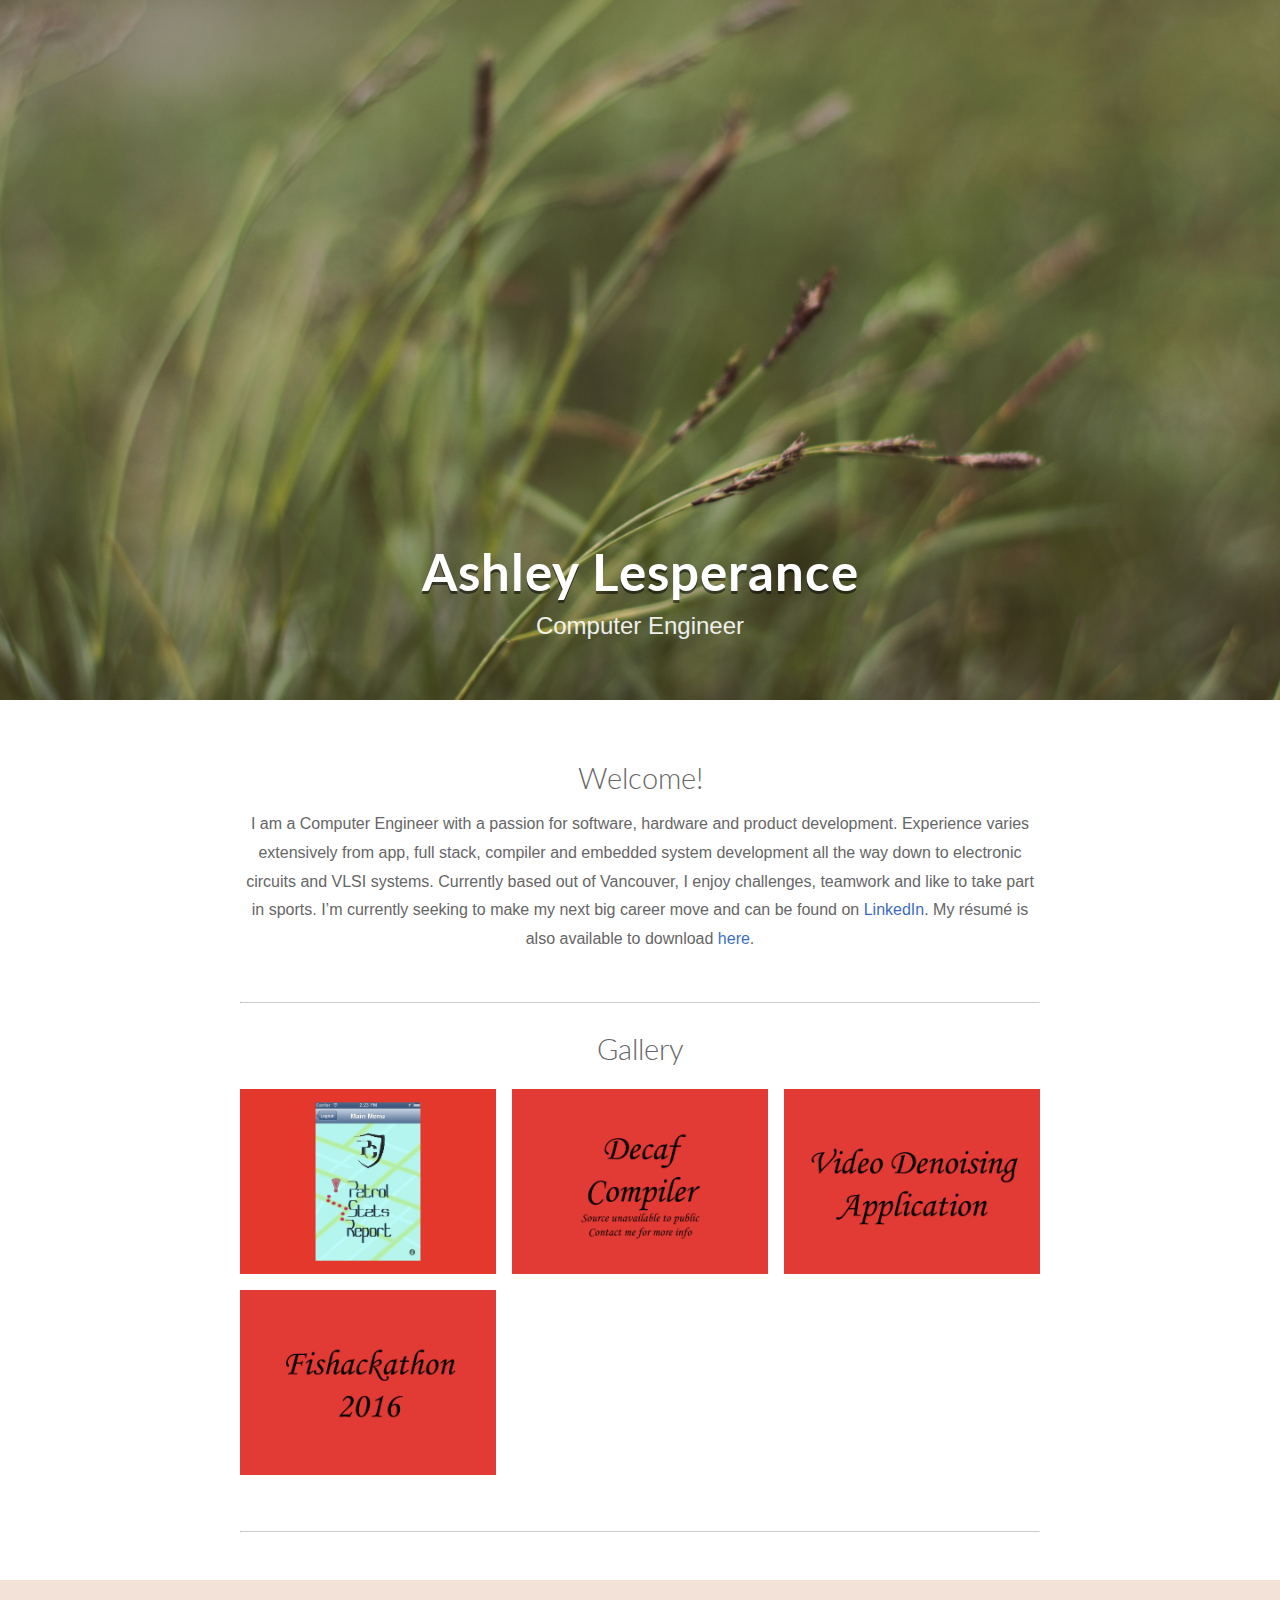
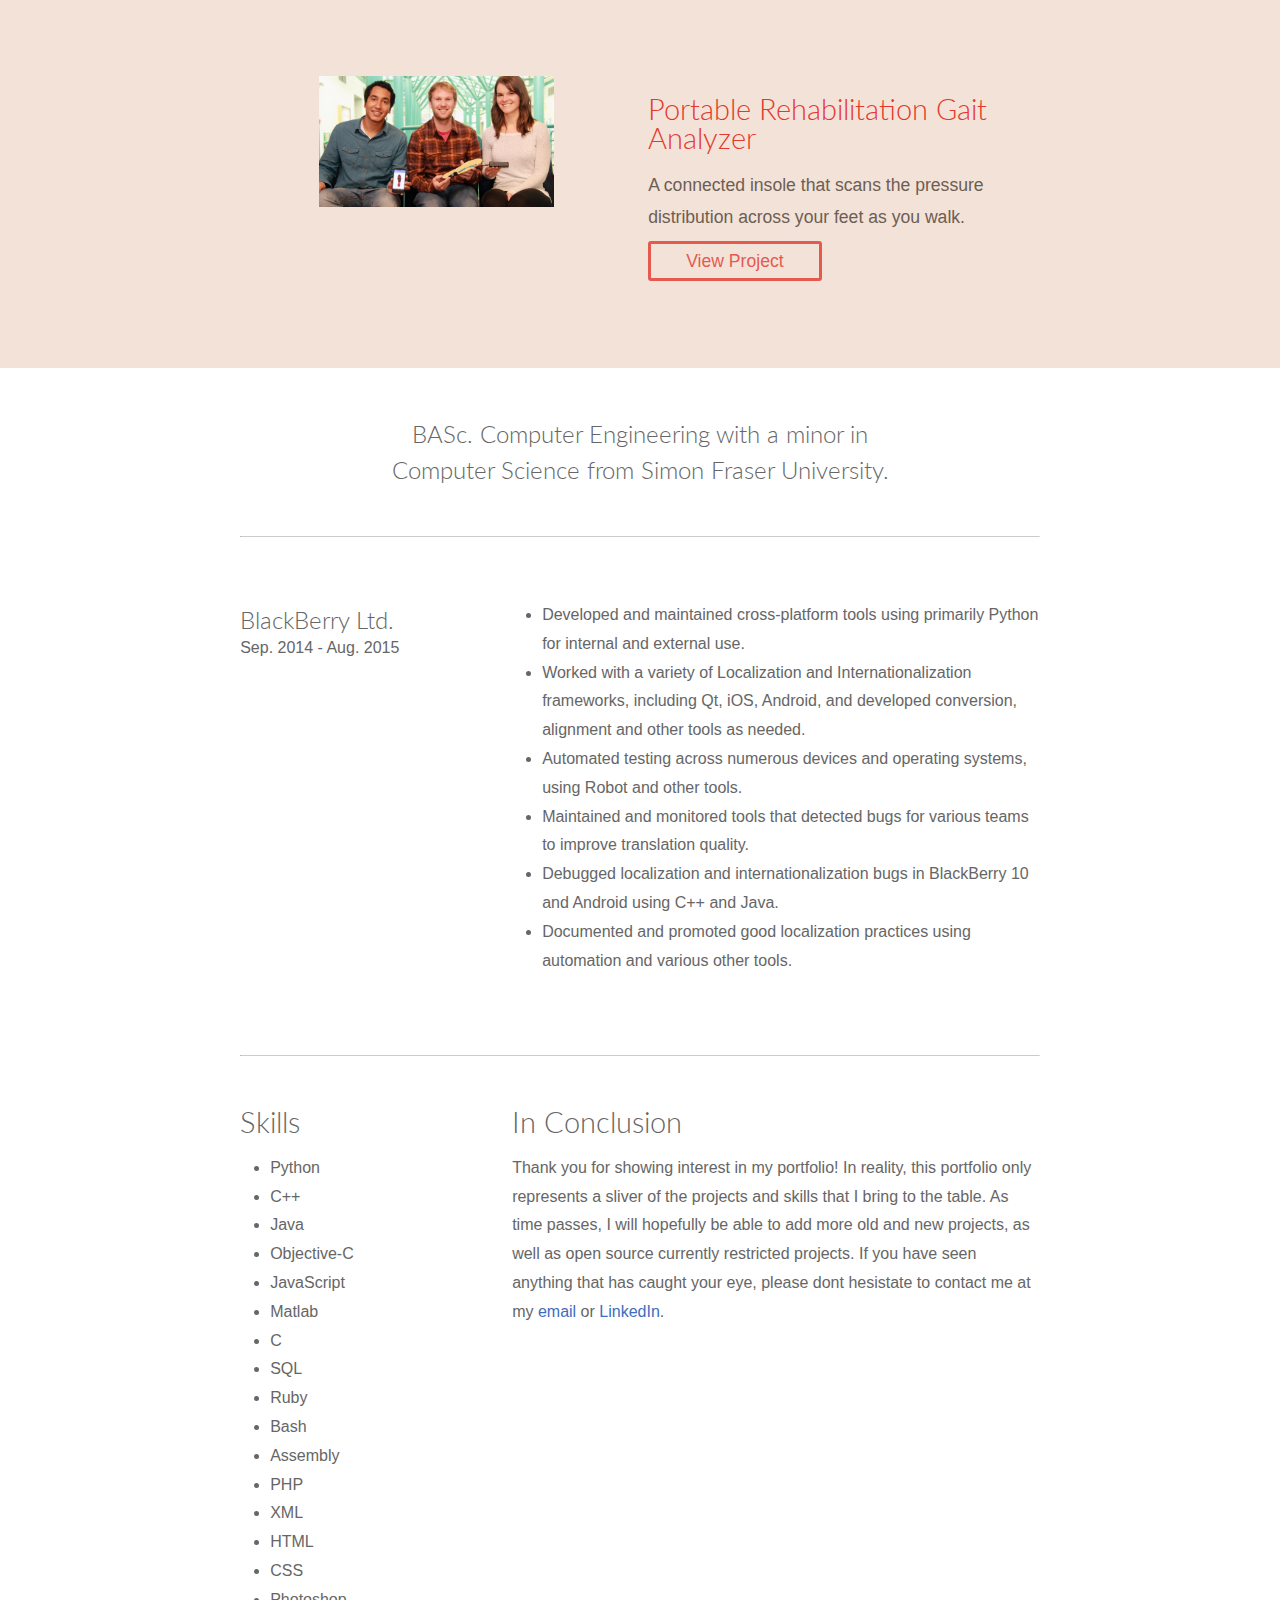
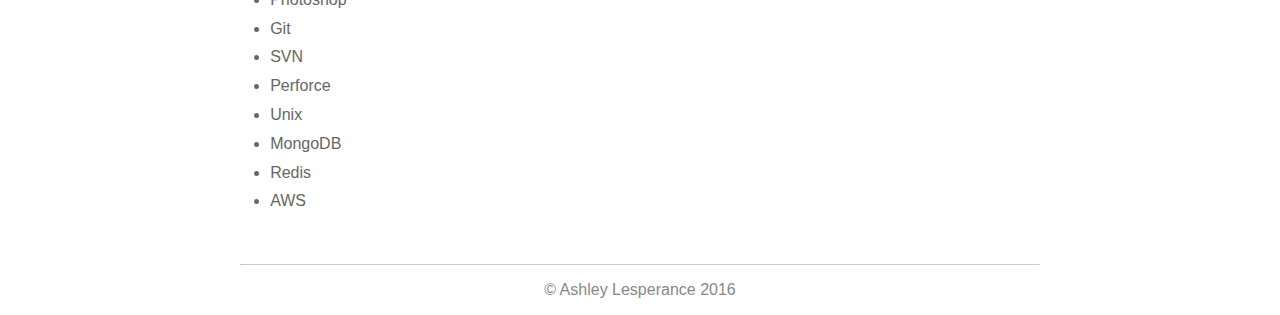
<file: index.html>
<DOCTYPE html>
<html lang="en">
<head>
	<meta charset="utf-8" />
	<title>Ashley Lesperance</title>
	<meta name="viewport" content="width=device-width, initial-scale=1.0"/>
	<!--Custom fonts. To improve load times, remove this and update the h1 styling in style.css--> 
	<link href='http://fonts.googleapis.com/css?family=Lato:300,700' rel='stylesheet' type='text/css'>
	<!-- stylesheets -->
	<link rel="stylesheet" href="style.css" type="text/css" />
	<!-- favicon -->
	<link rel="shortcut icon" href="img/favicon.ico">
	
	<!-- just in case viewer is using Internet Explorer -->
	<!--[if IE]><script src="http://html5shiv.googlecode.com/svn/trunk/html5.js"></script><![endif]-->

</head>

<body>
	
	<!-- Header-->
	<header>
		<h1>Ashley Lesperance</h1>
		<p>Computer Engineer</p>
	</header>
	
	<div class="container">
		
		<!-- Introduction-->
		<section class="center">
			<h1>Welcome!</h1>
			<p>
I am a Computer Engineer with a passion for software, hardware and product development. Experience varies extensively from app, full stack, compiler and embedded system development all the way down to electronic circuits and VLSI systems. Currently based out of Vancouver, I enjoy challenges, teamwork and like to take part in sports. I’m currently seeking to make my next big career move and can be found on <a href="https://ca.linkedin.com/in/arlesperance">LinkedIn</a>. My résumé is also available to download <a href="/downloads/Resume_Fall2016_Dev.pdf">here</a>.

			</p>
		</section>
		
		<hr>
		
		<!-- Gallery Block-->
		<section class="gallery">
			<h1 class="center">Gallery</h1>
			<div class="row">
				<a href="https://bitbucket.org/turvyc/peaceguard/wiki/Home"><img src="img/pgthumb.png" class="grid-2"></a>
				<a href="SFUCompilersclass_DecafSpecification.html"><img src="img/decafthumb.png" class="grid-2"></a>
				<a href="denoising.html"><img src="img/denoisingthumb.png" class="grid-2"></a>
				<a href="fishacks.html"><img src="img/fishacksthumb.png" class="grid-2"></a>
			</div>
		</section>
		
		<hr>
		
	</div> <!-- End container-->
	
	<!-- Spotlight -->
	<section class="spotlight">
		<div class="container">
			<div class="row">
				<div class="grid-3">
					<img src="img/spotlight.jpg">
				</div>
				<div class="grid-3">
					<h1>Portable Rehabilitation Gait Analyzer</h1>
					<p>A connected insole that scans the pressure distribution across your feet as you walk.</p>
					<a href="Engineering%20projects%20showcase%20student%20innovation%20-%20Faculty%20of%20Applied%20Sciences%20-%20Simon%20Fraser%20University.html">View Project</a>
				</div>
			</div>
		</div>
	</section>
	
	
	<!-- New container-->
	<div class="container">
	
		<section class="education">	
			<h2>BASc. Computer Engineering with a minor in Computer Science from Simon Fraser University.</h2>
		</section>
		
		<hr>
			
		<!--Experience Tables-->
		<section class="experience">
			<div class="row">
				<div class="grid-2">
					<h2>BlackBerry Ltd.</h2>
					<p>Sep. 2014 - Aug. 2015</p>
				</div>
				<div class="grid-4">
					<ul>
						<li>Developed and maintained cross-platform tools using primarily Python for internal and external use.</li>
						<li>Worked with a variety of Localization and Internationalization frameworks, including Qt, iOS, Android, and developed conversion, alignment and other tools as needed.</li>
						<li>Automated testing across numerous devices and operating systems, using Robot and other tools.</li>
						<li>Maintained and monitored tools that detected bugs for various teams to improve translation quality.</li>
						<li>Debugged localization and internationalization bugs in BlackBerry 10 and Android using C++ and Java.</li>
						<li>Documented and promoted good localization practices using automation and various other tools.</li>
					</ul>
				</div>
			</div>
		</section>
		
		<hr>
		
		<section>
			<!--List of skills-->
			<div class="row">
				<div class="grid-2">
					<h1>Skills</h1>
					<ul>
                                                <li>Python</li>
                                                <li>C++</li>
                                                <li>Java</li>
                                                <li>Objective-C</li>
						<li>JavaScript</li>
						<li>Matlab</li>
                                                <li>C</li>
                                                <li>SQL</li>
                                                <li>Ruby</li>
                                                <li>Bash</li>
                                                <li>Assembly</li>
                                                <li>PHP</li>
                                                <li>XML</li>
						<li>HTML</li>
						<li>CSS</li>
						<li>Photoshop</li>
						<li>Git</li>
                                                <li>SVN</li>
                                                <li>Perforce</li>
                                                <li>Unix</li>
                                                <li>MongoDB</li>
                                                <li>Redis</li>
                                                <li>AWS</li>
					</ul>
				</div>
				
				<div class="grid-4">
					<h1>In Conclusion</h1>
					<p>
                                                Thank you for showing interest in my portfolio! In reality, this portfolio only represents a sliver of the projects and skills that I bring to the table.
                                                As time passes, I will hopefully be able to add more old and new projects, as well as open source currently restricted projects.
                                                If you have seen anything that has caught your eye, please dont hesistate to contact me at my 
						<a href="mailto:ashrles@gmail.com?Subject=Your%20Online%20Portfolio" target="_top">email</a> or 
						<a href="https://ca.linkedin.com/in/arlesperance">LinkedIn</a>.
					</p>
				</div>
			</div>
		</section>
		
		
		
		<!--Footer-->
		<footer class="center">
			<hr>
			<span>&copy; Ashley Lesperance 2016</span>
		</footer>
		
	</div><!-- End Container -->
	
</body>
</html>
</file>
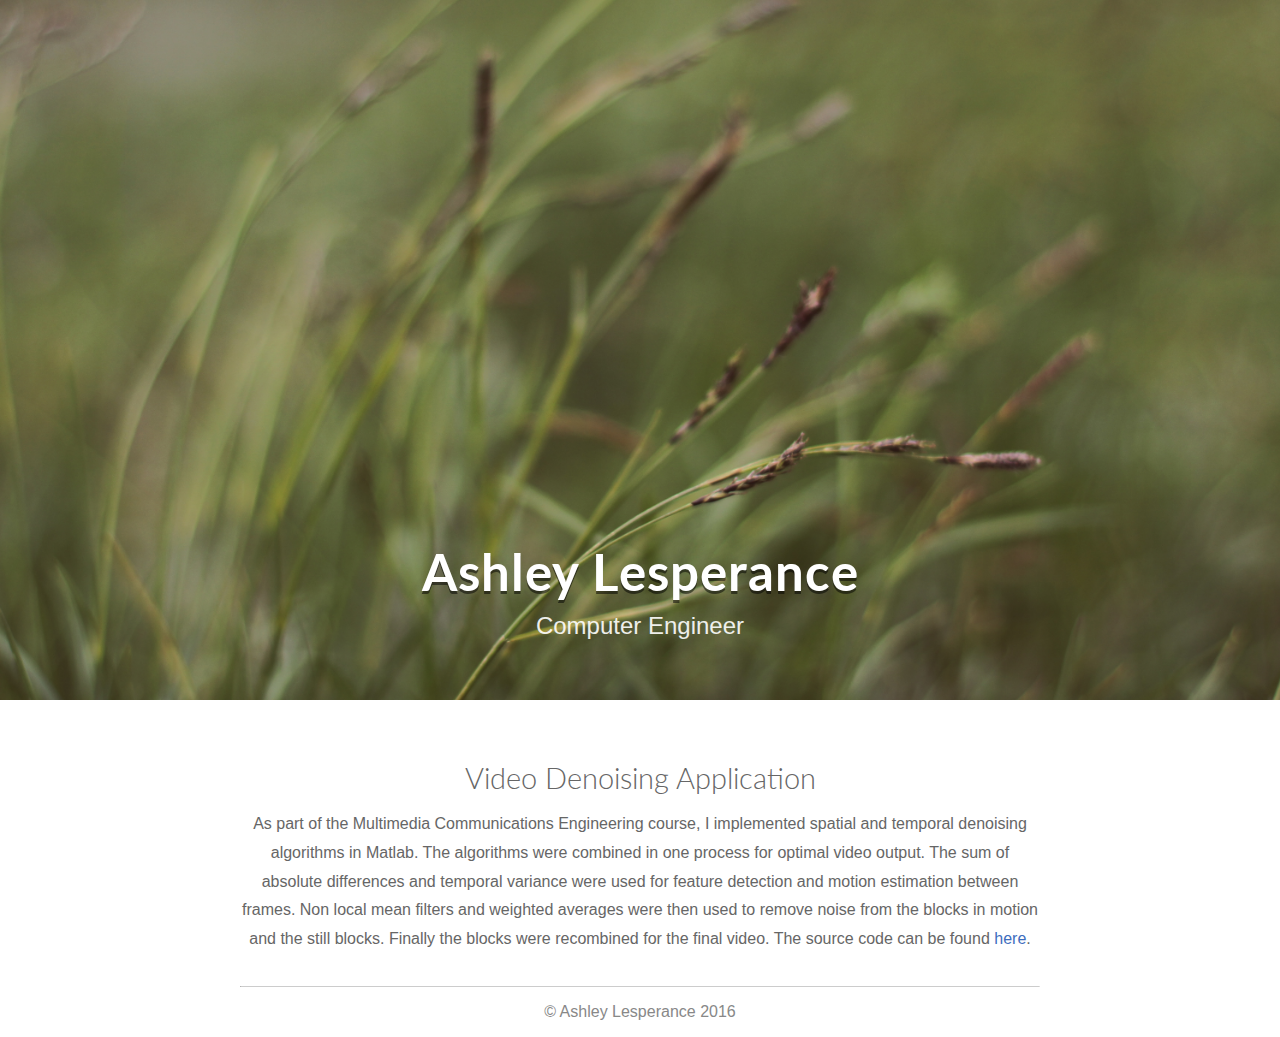
<file: denoising.html>
<DOCTYPE html>
<html lang="en">
<head>
	<meta charset="utf-8" />
	<title>Ashley Lesperance</title>
	<meta name="viewport" content="width=device-width, initial-scale=1.0"/>
	<!--Custom fonts. To improve load times, remove this and update the h1 styling in style.css--> 
	<link href='http://fonts.googleapis.com/css?family=Lato:300,700' rel='stylesheet' type='text/css'>
	<!-- stylesheets -->
	<link rel="stylesheet" href="style.css" type="text/css" />
	<!-- favicon -->
	<link rel="shortcut icon" href="img/favicon.ico">
	
	<!-- just in case viewer is using Internet Explorer -->
	<!--[if IE]><script src="http://html5shiv.googlecode.com/svn/trunk/html5.js"></script><![endif]-->

</head>

<body>
	
	<!-- Header-->
	<header>
		<h1>Ashley Lesperance</h1>
		<p>Computer Engineer</p>
	</header>
	
	<div class="container">
		
		<!-- Introduction-->
		<section class="center">
			<h1>Video Denoising Application</h1>
			<p>
As part of the Multimedia Communications Engineering course, I implemented spatial and temporal denoising algorithms in Matlab. The algorithms were combined in one process for optimal video output. The sum of absolute differences and temporal variance were used for feature detection and motion estimation between frames. Non local mean filters and weighted averages were then used to remove noise from the blocks in motion and the still blocks. Finally the blocks were recombined for the final video. The source code can be found <a href="https://github.com/luapvu/Matlab_Code">here</a>.
			</p>
		</section>
		
		
		
		
		<!--Footer-->
		<footer class="center">
			<hr>
			<span>&copy; Ashley Lesperance 2016</span>
		</footer>
		
	</div><!-- End Container -->
	
</body>
</html>
</file>
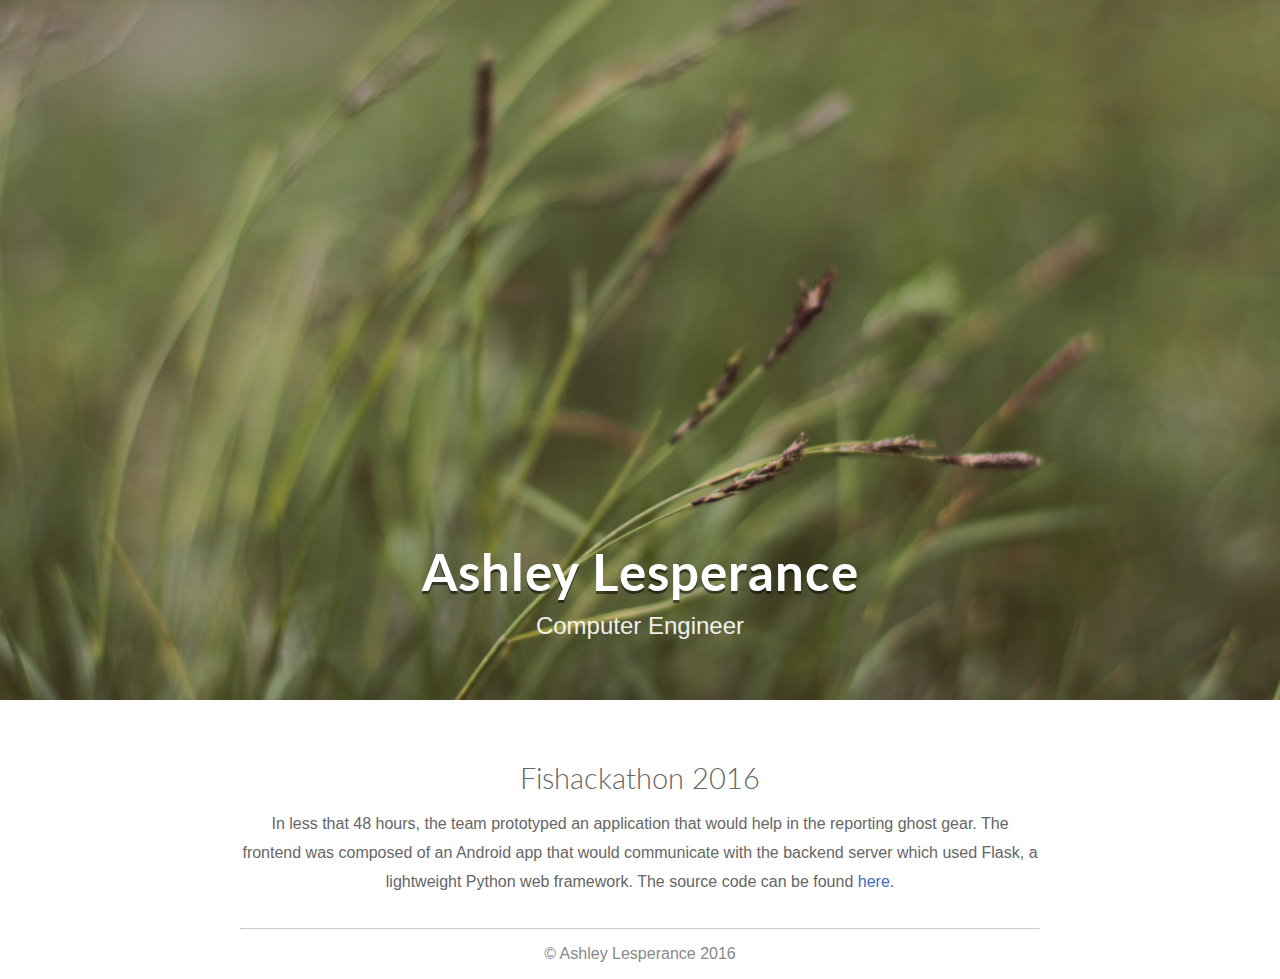
<file: fishacks.html>
<DOCTYPE html>
<html lang="en">
<head>
	<meta charset="utf-8" />
	<title>Ashley Lesperance</title>
	<meta name="viewport" content="width=device-width, initial-scale=1.0"/>
	<!--Custom fonts. To improve load times, remove this and update the h1 styling in style.css--> 
	<link href='http://fonts.googleapis.com/css?family=Lato:300,700' rel='stylesheet' type='text/css'>
	<!-- stylesheets -->
	<link rel="stylesheet" href="style.css" type="text/css" />
	<!-- favicon -->
	<link rel="shortcut icon" href="img/favicon.ico">
	
	<!-- just in case viewer is using Internet Explorer -->
	<!--[if IE]><script src="http://html5shiv.googlecode.com/svn/trunk/html5.js"></script><![endif]-->

</head>

<body>
	
	<!-- Header-->
	<header>
		<h1>Ashley Lesperance</h1>
		<p>Computer Engineer</p>
	</header>
	
	<div class="container">
		
		<!-- Introduction-->
		<section class="center">
			<h1>Fishackathon 2016</h1>
			<p>
In less that 48 hours, the team prototyped an application that would help in the reporting ghost gear. The frontend was composed of an Android app that would communicate with the backend server which used Flask, a lightweight Python web framework. The source code can be found <a href="https://github.com/rs--/fishackathon">here</a>.
			</p>
		</section>
		
		
		
		
		<!--Footer-->
		<footer class="center">
			<hr>
			<span>&copy; Ashley Lesperance 2016</span>
		</footer>
		
	</div><!-- End Container -->
	
</body>
</html>
</file>
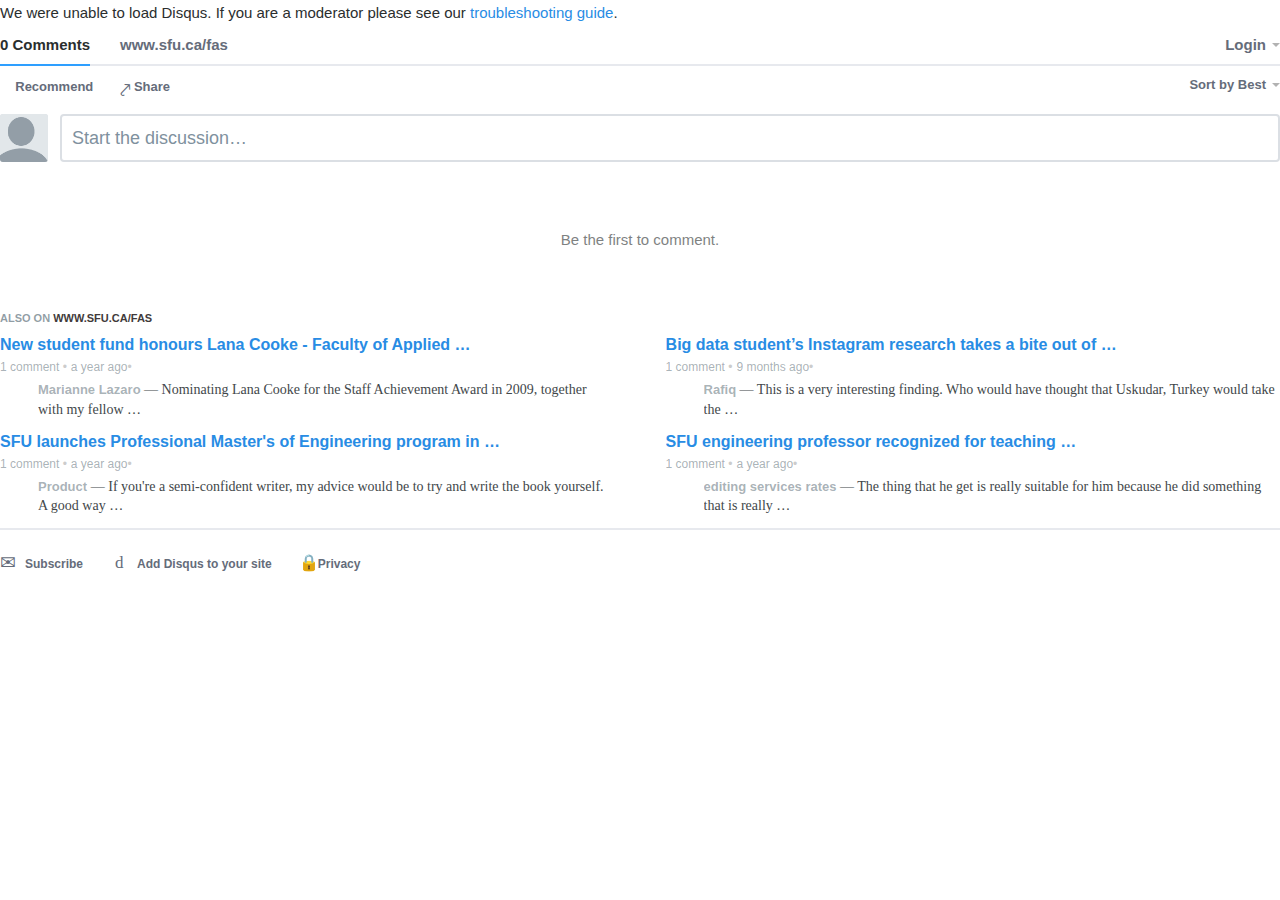
<file: Engineering projects showcase student innovation - Faculty of Applied Sciences - Simon Fraser University_files/saved_resource.html>
<!DOCTYPE html>
<!-- saved from url=(0531)https://disqus.com/embed/comments/?base=default&version=e04dc5565ac38ab1b60d822e9074b9ab&f=fascomms&t_i=47e23da8-ceab-49e0-b666-83349fd7dc24&t_u=https%3A%2F%2Fwww.sfu.ca%2Ffas%2Fnews-and-outreach%2Fyears%2F20151%2Fshowcasing-student-innovation-.html&t_d=Engineering%20projects%20showcase%20student%20innovation%20-%20Faculty%20of%20Applied%20Sciences%20-%20Simon%20Fraser%20University&t_t=Engineering%20projects%20showcase%20student%20innovation%20-%20Faculty%20of%20Applied%20Sciences%20-%20Simon%20Fraser%20University&s_o=default -->
<html lang="en" dir="ltr" class="js no-touch localstorage sessionstorage contenteditable use-opacity-transitions"><!--<![endif]--><head><meta http-equiv="Content-Type" content="text/html; charset=UTF-8">
    <title>Disqus Comments</title>

    
    <meta name="viewport" content="width=device-width, initial-scale=1, maximum-scale=1, user-scalable=no">
    <meta http-equiv="X-UA-Compatible" content="IE=edge">

    <style>
        .alert--warning {
            border-radius: 3px;
            padding: 10px 15px;
            margin-bottom: 10px;
            background-color: #FFE070;
            color: #A47703;
        }

        .alert--warning a,
        .alert--warning a:hover,
        .alert--warning strong {
            color: #A47703;
            font-weight: bold;
        }

        .alert--error p,
        .alert--warning p {
            margin-top: 5px;
            margin-bottom: 5px;
        }
        
        </style>
    
    <style>
        html {
            overflow: hidden;
        }

        #error {
            display: none;
        }

        .clearfix:after {
            content: "";
            display: block;
            height: 0;
            clear: both;
            visibility: hidden;
        }

        
    </style>

<link rel="stylesheet" href="./lounge.a3a57ad85a05cd1a2246998678f4c640.css"><script type="text/javascript" charset="utf-8" async="" data-requirecontext="_" data-requiremodule="remote/config" src="./config.js"></script><script type="text/javascript" charset="utf-8" async="" data-requirecontext="_" data-requiremodule="common.bundle" src="./common.bundle.2df0d34cb42e6b850b20e6caf78c1a21.js"></script><script type="text/javascript" charset="utf-8" async="" data-requirecontext="_" data-requiremodule="lounge.bundle" src="./lounge.bundle.c244771484a2af84b930478cca441f52.js"></script><style id="css_1477564600092"></style><!--<base target="_parent">--><base href="." target="_parent"><link rel="stylesheet" href="./discovery.ec9371c4ef39ecee074c2acf24d5e0e2.css"><script type="text/javascript" charset="utf-8" async="" data-requirecontext="_" data-requiremodule="ga" src="./ga.js"></script><script type="text/javascript" charset="utf-8" async="" data-requirecontext="_" data-requiremodule="discovery/main" src="./discovery.bundle.c9784b21df6c44c697e33b47f55afd1b.js"></script></head>
<body class="serif" style="">
    

    
    <div id="error" class="alert--error">
        <p>We were unable to load Disqus. If you are a moderator please see our <a href="https://docs.disqus.com/help/83/"> troubleshooting guide</a>. </p>
    </div>

    
    <script type="text/json" id="disqus-forumData">{"session":{"canModerate":false,"audienceSyncVerified":false,"mustVerify":false,"canReply":true,"mustVerifyEmail":false},"features":{},"forum":{"category":null,"description":null,"founder":"157366061","twitterName":null,"url":"","raw_description":null,"guidelines":null,"favicon":{"permalink":"https://disqus.com/api/forums/favicons/fascomms.jpg","cache":"//a.disquscdn.com/1476221545/images/favicon-default.png"},"raw_guidelines":null,"language":"en","daysThreadAlive":0,"installCompleted":true,"avatar":{"small":{"permalink":"https://disqus.com/api/forums/avatars/fascomms.jpg?size=32","cache":"//a.disquscdn.com/1476221545/images/noavatar32.png"},"large":{"permalink":"https://disqus.com/api/forums/avatars/fascomms.jpg?size=92","cache":"//a.disquscdn.com/1476221545/images/noavatar92.png"}},"channel":null,"daysAlive":0,"pk":"3598514","signedUrl":"","settings":{"supportLevel":0,"adsDRNativeEnabled":false,"disable3rdPartyTrackers":false,"moderatorText":"","adsProductVideoEnabled":false,"adsPositionTopEnabled":false,"ssoRequired":false,"unapproveLinks":false,"linkAffiliationEnabled":false,"adsProductLinksThumbnailsEnabled":false,"adsProductStoriesEnabled":false,"organicDiscoveryEnabled":true,"allowMedia":true,"discoveryMax":false,"discoveryLocked":false,"adsVideoEnabled":false,"adsEnabled":false,"allowAnonPost":false,"hasCustomAvatar":false,"adultContent":false,"promotedDiscoveryEnabled":false,"allowAnonVotes":false,"mustVerify":true,"colorScheme":"auto","adsSettingsLocked":false,"mustVerifyEmail":true,"audienceSyncEnabled":false,"typeface":"auto","adsPositionBottomEnabled":false,"mediaembedEnabled":true,"adsProductLinksEnabled":false,"validateAllPosts":false,"discoveryThumbnailsEnabled":false,"isVIP":false,"adsPositionInthreadEnabled":false},"id":"fascomms","createdAt":"2015-05-12T19:16:27.106420","name":"www.sfu.ca/fas"}}</script>

    
    <script type="text/json" id="disqus-threadData">{"cursor":{"hasPrev":false,"prev":null,"total":0,"hasNext":false,"next":"1:0:0"},"code":0,"response":{"lastModified":1458072137,"posts":[],"thread":{"feed":"https://fascomms.disqus.com/showcasing_student_innovation_faculty_of_applied_sciences_simon_fraser_university/latest.rss","identifiers":["47e23da8-ceab-49e0-b666-83349fd7dc24"],"dislikes":0,"likes":0,"message":"","id":"4665656796","isDeleted":false,"category":"3715227","author":"157366061","userScore":0,"userSubscription":false,"isSpam":false,"signedLink":"https://disq.us/?url=https%3A%2F%2Fwww.sfu.ca%2Ffas%2Fnews-and-outreach%2Fyears%2F20151%2Fshowcasing-student-innovation-.html&key=VVWEx_Ldu-y2gVLGsBYZVg","createdAt":"2016-03-15T20:02:17","hasStreaming":false,"raw_message":"","isClosed":false,"link":"https://www.sfu.ca/fas/news-and-outreach/years/20151/showcasing-student-innovation-.html","slug":"showcasing_student_innovation_faculty_of_applied_sciences_simon_fraser_university","forum":"fascomms","clean_title":"Showcasing student innovation - Faculty of Applied Sciences - Simon Fraser University","posts":0,"moderators":[157366061],"title":"Showcasing student innovation - Faculty of Applied Sciences - Simon Fraser University","highlightedPost":null}},"order":"popular"}</script>

    

    <div id="fixed-content"></div>


    
        
<script type="text/json" id="disqus-urls">{
    "root":"//disqus.com",
    "next":"//a.disquscdn.com/next/current/embed"
}</script>

        <script src="./lounge.load.e04dc5565ac38ab1b60d822e9074b9ab.js" id="bootstrap-script" data-app="lounge" crossorigin="anonymous" async=""></script>
    


<iframe style="display: none;" src="./saved_resource(2).html"></iframe><div id="layout" data-tracking-area="layout">

<div id="onboard" data-tracking-area="onboard"></div>

<div id="highlighted-post" data-tracking-area="highlighted" class="highlighted-post" style="display: none;"></div>

<div id="global-alert"></div>

<header id="main-nav" data-tracking-area="main-nav">
<nav class="nav nav-primary">
<ul>
<li class="nav-tab nav-tab--primary tab-conversation active" data-role="post-count"><a class="publisher-nav-color">
<span class="comment-count">
0 comments
</span>

<span class="comment-count-placeholder">
Comments
</span>
</a>
</li>
<li class="nav-tab nav-tab--primary tab-community">
<a href="https://disqus.com/home/forums/fascomms/" class="publisher-nav-color" data-action="community-sidebar" data-forum="fascomms" id="community-tab">
<span class="community-name">
<strong>www.sfu.ca/fas</strong>

</span>

<strong class="community-name-placeholder">Community</strong>
</a>
</li>
<li class="nav-tab nav-tab--primary dropdown user-menu" data-role="logout"><a href="https://disqus.com/embed/comments/?base=default&amp;version=e04dc5565ac38ab1b60d822e9074b9ab&amp;f=fascomms&amp;t_i=47e23da8-ceab-49e0-b666-83349fd7dc24&amp;t_u=https%3A%2F%2Fwww.sfu.ca%2Ffas%2Fnews-and-outreach%2Fyears%2F20151%2Fshowcasing-student-innovation-.html&amp;t_d=Engineering%20projects%20showcase%20student%20innovation%20-%20Faculty%20of%20Applied%20Sciences%20-%20Simon%20Fraser%20University&amp;t_t=Engineering%20projects%20showcase%20student%20innovation%20-%20Faculty%20of%20Applied%20Sciences%20-%20Simon%20Fraser%20University&amp;s_o=default#" class="dropdown-toggle" data-toggle="dropdown">
<span class="dropdown-toggle-wrapper">

<span>
Login
</span>

</span> <span class="caret"></span>
</a>
<ul class="dropdown-menu">


<li>
<a href="https://disqus.com/embed/comments/?base=default&amp;version=e04dc5565ac38ab1b60d822e9074b9ab&amp;f=fascomms&amp;t_i=47e23da8-ceab-49e0-b666-83349fd7dc24&amp;t_u=https%3A%2F%2Fwww.sfu.ca%2Ffas%2Fnews-and-outreach%2Fyears%2F20151%2Fshowcasing-student-innovation-.html&amp;t_d=Engineering%20projects%20showcase%20student%20innovation%20-%20Faculty%20of%20Applied%20Sciences%20-%20Simon%20Fraser%20University&amp;t_t=Engineering%20projects%20showcase%20student%20innovation%20-%20Faculty%20of%20Applied%20Sciences%20-%20Simon%20Fraser%20University&amp;s_o=default#" data-action="auth:disqus">Disqus</a>
</li>
<li>
<a href="https://disqus.com/embed/comments/?base=default&amp;version=e04dc5565ac38ab1b60d822e9074b9ab&amp;f=fascomms&amp;t_i=47e23da8-ceab-49e0-b666-83349fd7dc24&amp;t_u=https%3A%2F%2Fwww.sfu.ca%2Ffas%2Fnews-and-outreach%2Fyears%2F20151%2Fshowcasing-student-innovation-.html&amp;t_d=Engineering%20projects%20showcase%20student%20innovation%20-%20Faculty%20of%20Applied%20Sciences%20-%20Simon%20Fraser%20University&amp;t_t=Engineering%20projects%20showcase%20student%20innovation%20-%20Faculty%20of%20Applied%20Sciences%20-%20Simon%20Fraser%20University&amp;s_o=default#" data-action="auth:facebook">Facebook</a>
</li>
<li>
<a href="https://disqus.com/embed/comments/?base=default&amp;version=e04dc5565ac38ab1b60d822e9074b9ab&amp;f=fascomms&amp;t_i=47e23da8-ceab-49e0-b666-83349fd7dc24&amp;t_u=https%3A%2F%2Fwww.sfu.ca%2Ffas%2Fnews-and-outreach%2Fyears%2F20151%2Fshowcasing-student-innovation-.html&amp;t_d=Engineering%20projects%20showcase%20student%20innovation%20-%20Faculty%20of%20Applied%20Sciences%20-%20Simon%20Fraser%20University&amp;t_t=Engineering%20projects%20showcase%20student%20innovation%20-%20Faculty%20of%20Applied%20Sciences%20-%20Simon%20Fraser%20University&amp;s_o=default#" data-action="auth:twitter">Twitter</a>
</li>
<li>
<a href="https://disqus.com/embed/comments/?base=default&amp;version=e04dc5565ac38ab1b60d822e9074b9ab&amp;f=fascomms&amp;t_i=47e23da8-ceab-49e0-b666-83349fd7dc24&amp;t_u=https%3A%2F%2Fwww.sfu.ca%2Ffas%2Fnews-and-outreach%2Fyears%2F20151%2Fshowcasing-student-innovation-.html&amp;t_d=Engineering%20projects%20showcase%20student%20innovation%20-%20Faculty%20of%20Applied%20Sciences%20-%20Simon%20Fraser%20University&amp;t_t=Engineering%20projects%20showcase%20student%20innovation%20-%20Faculty%20of%20Applied%20Sciences%20-%20Simon%20Fraser%20University&amp;s_o=default#" data-action="auth:google">Google</a>
</li>



</ul>
</li>
<li class="nav-tab nav-tab--primary notification-menu unread" data-role="notification-menu"><a href="https://disqus.com/home/inbox/" class="notification-container" data-action="home" data-home-path="home/inbox/">
<span class="notification-icon icon-comment" aria-hidden=""></span>
<span class="notification-count" data-role="notification-count">1</span>
</a>
</li>
</ul>
</nav>
</header>

<section id="conversation" data-role="main" data-tracking-area="main">
<div class="nav nav-secondary" data-tracking-area="secondary-nav">
<ul>
<li id="recommend-button" class="nav-tab nav-tab--secondary recommend dropdown">
<div class="thread-likes"><a href="https://disqus.com/embed/comments/?base=default&amp;version=e04dc5565ac38ab1b60d822e9074b9ab&amp;f=fascomms&amp;t_i=47e23da8-ceab-49e0-b666-83349fd7dc24&amp;t_u=https%3A%2F%2Fwww.sfu.ca%2Ffas%2Fnews-and-outreach%2Fyears%2F20151%2Fshowcasing-student-innovation-.html&amp;t_d=Engineering%20projects%20showcase%20student%20innovation%20-%20Faculty%20of%20Applied%20Sciences%20-%20Simon%20Fraser%20University&amp;t_t=Engineering%20projects%20showcase%20student%20innovation%20-%20Faculty%20of%20Applied%20Sciences%20-%20Simon%20Fraser%20University&amp;s_o=default#" data-action="recommend" title="Recommend this discussion" class="dropdown-toggle ">
<span class="icon-heart"></span>
<span class="label label-default">Recommend</span>
<span class="label label-recommended">Recommended</span>
</a>
<ul class="dropdown-menu dropdown-menu--coachmark">
<li>
<h2 class="coachmark__heading">Discussion Recommended!</h2>
<p class="coachmark__description">Recommending means this is a discussion worth sharing. It gets shared to your followers' Disqus feeds, and gives the creator kudos!</p>
<a href="https://disqus.com/home/?utm_source=disqus_embed&amp;utm_content=recommend_btn" class="btn btn-primary coachmark__button" target="_blank">
 Find More Discussions 
</a>
</li>
</ul>
</div></li>
<li id="thread-share-menu" class="nav-tab nav-tab--secondary dropdown share-menu hidden-sm"><a href="https://disqus.com/embed/comments/?base=default&amp;version=e04dc5565ac38ab1b60d822e9074b9ab&amp;f=fascomms&amp;t_i=47e23da8-ceab-49e0-b666-83349fd7dc24&amp;t_u=https%3A%2F%2Fwww.sfu.ca%2Ffas%2Fnews-and-outreach%2Fyears%2F20151%2Fshowcasing-student-innovation-.html&amp;t_d=Engineering%20projects%20showcase%20student%20innovation%20-%20Faculty%20of%20Applied%20Sciences%20-%20Simon%20Fraser%20University&amp;t_t=Engineering%20projects%20showcase%20student%20innovation%20-%20Faculty%20of%20Applied%20Sciences%20-%20Simon%20Fraser%20University&amp;s_o=default#" class="dropdown-toggle" data-toggle="dropdown" title="Share">
<span class="icon-export"></span>
<span class="label">Share</span>
</a>
<ul class="share-menu dropdown-menu">
<li>
<div class="share-menu__label">Share this discussion on</div>
<ul>
<li class="twitter">
<a data-action="share:twitter" href="https://disqus.com/embed/comments/?base=default&amp;version=e04dc5565ac38ab1b60d822e9074b9ab&amp;f=fascomms&amp;t_i=47e23da8-ceab-49e0-b666-83349fd7dc24&amp;t_u=https%3A%2F%2Fwww.sfu.ca%2Ffas%2Fnews-and-outreach%2Fyears%2F20151%2Fshowcasing-student-innovation-.html&amp;t_d=Engineering%20projects%20showcase%20student%20innovation%20-%20Faculty%20of%20Applied%20Sciences%20-%20Simon%20Fraser%20University&amp;t_t=Engineering%20projects%20showcase%20student%20innovation%20-%20Faculty%20of%20Applied%20Sciences%20-%20Simon%20Fraser%20University&amp;s_o=default#">Twitter</a>
</li>
<li class="facebook">
<a data-action="share:facebook" href="https://disqus.com/embed/comments/?base=default&amp;version=e04dc5565ac38ab1b60d822e9074b9ab&amp;f=fascomms&amp;t_i=47e23da8-ceab-49e0-b666-83349fd7dc24&amp;t_u=https%3A%2F%2Fwww.sfu.ca%2Ffas%2Fnews-and-outreach%2Fyears%2F20151%2Fshowcasing-student-innovation-.html&amp;t_d=Engineering%20projects%20showcase%20student%20innovation%20-%20Faculty%20of%20Applied%20Sciences%20-%20Simon%20Fraser%20University&amp;t_t=Engineering%20projects%20showcase%20student%20innovation%20-%20Faculty%20of%20Applied%20Sciences%20-%20Simon%20Fraser%20University&amp;s_o=default#">Facebook</a>
</li>
</ul>
</li>
</ul>
</li>
<li data-role="post-sort" class="nav-tab nav-tab--secondary dropdown sorting pull-right">
<a href="https://disqus.com/embed/comments/?base=default&amp;version=e04dc5565ac38ab1b60d822e9074b9ab&amp;f=fascomms&amp;t_i=47e23da8-ceab-49e0-b666-83349fd7dc24&amp;t_u=https%3A%2F%2Fwww.sfu.ca%2Ffas%2Fnews-and-outreach%2Fyears%2F20151%2Fshowcasing-student-innovation-.html&amp;t_d=Engineering%20projects%20showcase%20student%20innovation%20-%20Faculty%20of%20Applied%20Sciences%20-%20Simon%20Fraser%20University&amp;t_t=Engineering%20projects%20showcase%20student%20innovation%20-%20Faculty%20of%20Applied%20Sciences%20-%20Simon%20Fraser%20University&amp;s_o=default#" class="dropdown-toggle" data-toggle="dropdown">
Sort by Best


<span class="caret"></span>
</a>
<ul class="dropdown-menu pull-right">
<li class="selected">
<a href="https://disqus.com/embed/comments/?base=default&amp;version=e04dc5565ac38ab1b60d822e9074b9ab&amp;f=fascomms&amp;t_i=47e23da8-ceab-49e0-b666-83349fd7dc24&amp;t_u=https%3A%2F%2Fwww.sfu.ca%2Ffas%2Fnews-and-outreach%2Fyears%2F20151%2Fshowcasing-student-innovation-.html&amp;t_d=Engineering%20projects%20showcase%20student%20innovation%20-%20Faculty%20of%20Applied%20Sciences%20-%20Simon%20Fraser%20University&amp;t_t=Engineering%20projects%20showcase%20student%20innovation%20-%20Faculty%20of%20Applied%20Sciences%20-%20Simon%20Fraser%20University&amp;s_o=default#" data-action="sort" data-sort="popular">Best<i aria-hidden="true" class="icon-checkmark"></i></a>
</li>

<li>
<a href="https://disqus.com/embed/comments/?base=default&amp;version=e04dc5565ac38ab1b60d822e9074b9ab&amp;f=fascomms&amp;t_i=47e23da8-ceab-49e0-b666-83349fd7dc24&amp;t_u=https%3A%2F%2Fwww.sfu.ca%2Ffas%2Fnews-and-outreach%2Fyears%2F20151%2Fshowcasing-student-innovation-.html&amp;t_d=Engineering%20projects%20showcase%20student%20innovation%20-%20Faculty%20of%20Applied%20Sciences%20-%20Simon%20Fraser%20University&amp;t_t=Engineering%20projects%20showcase%20student%20innovation%20-%20Faculty%20of%20Applied%20Sciences%20-%20Simon%20Fraser%20University&amp;s_o=default#" data-action="sort" data-sort="desc">Newest<i aria-hidden="true" class="icon-checkmark"></i></a>
</li>

<li>
<a href="https://disqus.com/embed/comments/?base=default&amp;version=e04dc5565ac38ab1b60d822e9074b9ab&amp;f=fascomms&amp;t_i=47e23da8-ceab-49e0-b666-83349fd7dc24&amp;t_u=https%3A%2F%2Fwww.sfu.ca%2Ffas%2Fnews-and-outreach%2Fyears%2F20151%2Fshowcasing-student-innovation-.html&amp;t_d=Engineering%20projects%20showcase%20student%20innovation%20-%20Faculty%20of%20Applied%20Sciences%20-%20Simon%20Fraser%20University&amp;t_t=Engineering%20projects%20showcase%20student%20innovation%20-%20Faculty%20of%20Applied%20Sciences%20-%20Simon%20Fraser%20University&amp;s_o=default#" data-action="sort" data-sort="asc">Oldest<i aria-hidden="true" class="icon-checkmark"></i></a>
</li>
</ul>
</li>
</ul>
</div>

<div id="posts">
<div id="form" class="textarea-wrapper--top-level"><form class="reply">
<div class="postbox">
<div role="alert"></div>
<div class="avatar">
<span class="user">
<img data-role="user-avatar" src="./noavatar92.7b2fde640943965cc88df0cdee365907.png" alt="Avatar">
</span>
</div>

<div class="textarea-wrapper" data-role="textarea" dir="auto"><div><span class="placeholder">Start the discussion…</span><div class="textarea" tabindex="0" role="textbox" aria-multiline="true" contenteditable="PLAINTEXT-ONLY" data-role="editable" aria-label="Start the discussion…" style="overflow: auto; word-wrap: break-word; max-height: 350px;"><p><br></p></div><div style="display: none;"><ul class="user-mention__list">
<li class="header user-mention__header">
<h5>in this conversation</h5>
</li>
</ul>
</div></div>
<div data-role="drag-drop-placeholder" class="media-drag-hover" style="display: none">
<div class="drag-text">
⬇ Drag and drop your images here to upload them.
</div>
</div>
<div class="media-preview empty" data-role="media-preview"><ul data-role="media-progress-list"></ul>
<ul data-role="media-rich-list"></ul>
<div class="media-expanded empty" data-role="media-preview-expanded">
<img src="[data-uri]" data-role="media-preview-expanded-image" alt="Media preview placeholder">
</div>
</div>
<div class="edit-alert" role="postbox-alert"></div>
<div class="post-actions">
<ul class="wysiwyg">
<li class="wysiwyg__item" data-role="media-uploader"><a href="https://disqus.com/embed/comments/?base=default&amp;version=e04dc5565ac38ab1b60d822e9074b9ab&amp;f=fascomms&amp;t_i=47e23da8-ceab-49e0-b666-83349fd7dc24&amp;t_u=https%3A%2F%2Fwww.sfu.ca%2Ffas%2Fnews-and-outreach%2Fyears%2F20151%2Fshowcasing-student-innovation-.html&amp;t_d=Engineering%20projects%20showcase%20student%20innovation%20-%20Faculty%20of%20Applied%20Sciences%20-%20Simon%20Fraser%20University&amp;t_t=Engineering%20projects%20showcase%20student%20innovation%20-%20Faculty%20of%20Applied%20Sciences%20-%20Simon%20Fraser%20University&amp;s_o=default#" tabindex="-1" data-action="attach" class="attach" title="Upload Images"><span>Attach</span></a>
<input type="file" data-role="media-upload" tabindex="-1" accept="image/*">
</li>
</ul>
</div>
</div>

<div data-role="login-form"><div><section class="auth-section logged-out">
<div class="connect">
<h6>Log in with</h6>
<ul data-role="login-menu" class="services login-buttons">

<li class="auth-disqus">
<button type="button" data-action="auth:disqus" title="Disqus" class="connect__button"><i class="icon-disqus"></i></button>
</li>
<li class="auth-facebook">
<button type="button" data-action="auth:facebook" title="Facebook" class="connect__button"><i class="icon-facebook-circle"></i></button>
</li>
<li class="auth-twitter">
<button type="button" data-action="auth:twitter" title="Twitter" class="connect__button"><i class="icon-twitter-circle"></i></button>
</li>
<li class="auth-google">
<button type="button" data-action="auth:google" title="Google" class="connect__button"><i class="icon-google-plus-circle"></i></button>
</li>
</ul>
</div>
<div class="guest">
<h6 class="guest-form-title">
<span class="register-text"> or sign up with Disqus </span>
<span class="guest-text"> or pick a name </span>
</h6>

<div class="help-tooltip__wrapper help-icon">
<div id="rules" class="tooltip show help-tooltip">
<h3 class="help-tooltip__heading">Disqus is a discussion network</h3>
<ul class="help-tooltip__list">
<li><span>Disqus never moderates or censors. The rules on this community are its own.</span></li>
<li><span>Your email is safe with us. It's only used for moderation and optional notifications.</span></li>
<li><span>Don't be a jerk or do anything illegal. Everything is easier that way.</span></li>
</ul>
<p class="clearfix"><a href="https://docs.disqus.com/kb/terms-and-policies/" class="btn btn-small help-tooltip__button" target="_blank">Read full terms and conditions</a></p>
</div>
</div>

<p class="input-wrapper">
<input dir="auto" type="text" placeholder="Name" name="display_name" id="view31_display_name" maxlength="30" class="input--text">
</p>

<div class="guest-details " data-role="guest-details">
<p class="input-wrapper">
<input dir="auto" type="email" placeholder="Email" name="email" id="view31_email" class="input--text">
</p>

<p class="input-wrapper">
<input dir="auto" type="password" class="register-text input--text" placeholder="Password" name="password" id="view31_password">
</p>

<div class="acceptance-wrapper register-text">
By signing up, you agree to the Disqus <a target="_blank" href="https://help.disqus.com/customer/portal/articles/1753105-basic-rules-for-disqus-powered-profiles-and-discussions">Basic Rules</a>, <a target="_blank" href="https://help.disqus.com/customer/portal/articles/466260-terms-of-service">Terms of Service</a>, and <a target="_blank" href="https://help.disqus.com/customer/portal/articles/466259-privacy-policy">Privacy Policy</a>.
</div>
<div class="acceptance-wrapper guest-text">
By posting, you agree to the Disqus <a target="_blank" href="https://help.disqus.com/customer/portal/articles/1753105-basic-rules-for-disqus-powered-profiles-and-discussions">Basic Rules</a>, <a target="_blank" href="https://help.disqus.com/customer/portal/articles/466260-terms-of-service">Terms of Service</a>, and <a target="_blank" href="https://help.disqus.com/customer/portal/articles/466259-privacy-policy">Privacy Policy</a>.
</div>

<input type="checkbox" name="author-guest" style="display:none">

<div class="proceed" data-role="submit-btn-container">
<button type="submit" class="proceed__button btn submit" aria-label="Next"><span class="icon-proceed"></span><div class="spinner"></div></button>
</div>
</div>
</div>
</section>

</div></div>
</div>
</form></div>

<button class="alert alert--realtime" style="display: none" data-role="realtime-notification">
</button>

<div id="no-posts" style="">Be the first to comment.</div>

<ul id="post-list" class="post-list"></ul>

<div class="load-more" data-role="more" style="display:none">
<a href="https://disqus.com/embed/comments/?base=default&amp;version=e04dc5565ac38ab1b60d822e9074b9ab&amp;f=fascomms&amp;t_i=47e23da8-ceab-49e0-b666-83349fd7dc24&amp;t_u=https%3A%2F%2Fwww.sfu.ca%2Ffas%2Fnews-and-outreach%2Fyears%2F20151%2Fshowcasing-student-innovation-.html&amp;t_d=Engineering%20projects%20showcase%20student%20innovation%20-%20Faculty%20of%20Applied%20Sciences%20-%20Simon%20Fraser%20University&amp;t_t=Engineering%20projects%20showcase%20student%20innovation%20-%20Faculty%20of%20Applied%20Sciences%20-%20Simon%20Fraser%20University&amp;s_o=default#" data-action="more-posts" class="btn load-more__button">Load more comments</a>
</div>
</div>

</section>

<div id="placement-bottom" data-tracking-area="discovery-south"><div class="post-list" style="height: auto; visibility: visible;"><div style="display: block; width: 100%;"><div id="discovery-main-c59" class="discovery-main">

<section id="col-organic-c69" class="col-organic">
<header class="discovery-col-header">
<h2>Also on <strong>www.sfu.ca/fas</strong>
</h2>
</header>
<ul class="discovery-posts" data-role="discovery-posts"><li class="discovery-post post-0" id="discovery-link-organic-3759072468">
<a href="http://disq.us/url?url=http%3A%2F%2Fwww.sfu.ca%2Ffas%2Fnews-and-outreach%2Fyears%2F2015%2Flana.html%3AoEGJL2RrB0ifKL21JBAQiya0e50&amp;imp=70mi7pe380hkck&amp;prev_imp&amp;forum_id=3598514&amp;forum=fascomms&amp;thread_id=4665656796&amp;thread=3759072468&amp;zone=thread&amp;area=bottom&amp;object_type=thread&amp;object_id=3759072468" class="publisher-anchor-color">

<header class="discovery-post-header">
<h3 title="New student fund honours Lana Cooke - Faculty of Applied Sciences - Simon Fraser University">
<span data-role="discovery-thread-title" class="title line-truncate" data-line-truncate="2">  New student fund honours Lana Cooke - Faculty of Applied …</span>
</h3>

<ul class="meta">
<li class="comments">
1 comment
</li>
<li class="time">a year ago</li>
</ul>
</header>

</a><a href="http://disq.us/url?url=http%3A%2F%2Fwww.sfu.ca%2Ffas%2Fnews-and-outreach%2Fyears%2F2015%2Flana.html%3AoEGJL2RrB0ifKL21JBAQiya0e50&amp;imp=70mi7pe380hkck&amp;prev_imp&amp;forum_id=3598514&amp;forum=fascomms&amp;thread_id=4665656796&amp;thread=3759072468&amp;zone=thread&amp;area=bottom&amp;object_type=thread&amp;object_id=3759072468" class="top-comment" data-role="discovery-top-comment">
<img data-src="//a.disquscdn.com/uploads/users/15746/539/avatar92.jpg?1431536069" alt="Avatar" data-role="discovery-avatar">
<p><span class="user" data-role="discovery-top-comment-author">Marianne Lazaro</span> — <span data-role="discovery-top-comment-snippet" class="line-truncate" data-line-truncate="3"> Nominating Lana Cooke for the Staff Achievement Award in 2009, together with my fellow …</span></p>
</a>

</li>
<li class="discovery-post post-1" id="discovery-link-organic-4572010377">
<a href="http://disq.us/url?url=http%3A%2F%2Fwww.sfu.ca%2Ffas%2Fnews-and-outreach%2Fyears%2F20151%2Fbig-data-students-instagram-research-takes-a-bite-out-of--chocol.html%3AdEJ4w0dksIyHyGn3YS6ErE4VB7A&amp;imp=70mi7pe380hkck&amp;prev_imp&amp;forum_id=3598514&amp;forum=fascomms&amp;thread_id=4665656796&amp;thread=4572010377&amp;zone=thread&amp;area=bottom&amp;object_type=thread&amp;object_id=4572010377" class="publisher-anchor-color">

<header class="discovery-post-header">
<h3 title="Big data student’s Instagram research takes a bite out of #chocolate - Faculty of Applied Sciences - Simon Fraser University">
<span data-role="discovery-thread-title" class="title line-truncate" data-line-truncate="2">  Big data student’s Instagram research takes a bite out of …</span>
</h3>

<ul class="meta">
<li class="comments">
1 comment
</li>
<li class="time">9 months ago</li>
</ul>
</header>

</a><a href="http://disq.us/url?url=http%3A%2F%2Fwww.sfu.ca%2Ffas%2Fnews-and-outreach%2Fyears%2F20151%2Fbig-data-students-instagram-research-takes-a-bite-out-of--chocol.html%3AdEJ4w0dksIyHyGn3YS6ErE4VB7A&amp;imp=70mi7pe380hkck&amp;prev_imp&amp;forum_id=3598514&amp;forum=fascomms&amp;thread_id=4665656796&amp;thread=4572010377&amp;zone=thread&amp;area=bottom&amp;object_type=thread&amp;object_id=4572010377" class="top-comment" data-role="discovery-top-comment">
<img data-src="//a.disquscdn.com/uploads/users/19642/1308/avatar92.jpg?1455379030" alt="Avatar" data-role="discovery-avatar">
<p><span class="user" data-role="discovery-top-comment-author">Rafiq</span> — <span data-role="discovery-top-comment-snippet" class="line-truncate" data-line-truncate="3"> This is a very interesting finding. Who would have thought that Uskudar, Turkey would take the …</span></p>
</a>

</li>
<li class="discovery-post post-2" id="discovery-link-organic-3760942730">
<a href="http://disq.us/url?url=https%3A%2F%2Fwww.sfu.ca%2Ffas%2Fnews-and-outreach%2Fyears%2F2015%2Fsfu-launches-mechatronic-product-realization-master-s-in-enginee.html%3Auk6tkYPoUD-F0S392ovyorNOHxo&amp;imp=70mi7pe380hkck&amp;prev_imp&amp;forum_id=3598514&amp;forum=fascomms&amp;thread_id=4665656796&amp;thread=3760942730&amp;zone=thread&amp;area=bottom&amp;object_type=thread&amp;object_id=3760942730" class="publisher-anchor-color">

<header class="discovery-post-header">
<h3 title="SFU launches Professional Master&#39;s of Engineering program in Mechatronic Product Realization">
<span data-role="discovery-thread-title" class="title line-truncate" data-line-truncate="2">  SFU launches Professional Master's of Engineering program in …</span>
</h3>

<ul class="meta">
<li class="comments">
1 comment
</li>
<li class="time">a year ago</li>
</ul>
</header>

</a><a href="http://disq.us/url?url=https%3A%2F%2Fwww.sfu.ca%2Ffas%2Fnews-and-outreach%2Fyears%2F2015%2Fsfu-launches-mechatronic-product-realization-master-s-in-enginee.html%3Auk6tkYPoUD-F0S392ovyorNOHxo&amp;imp=70mi7pe380hkck&amp;prev_imp&amp;forum_id=3598514&amp;forum=fascomms&amp;thread_id=4665656796&amp;thread=3760942730&amp;zone=thread&amp;area=bottom&amp;object_type=thread&amp;object_id=3760942730" class="top-comment" data-role="discovery-top-comment">
<img data-src="//a.disquscdn.com/uploads/users/15479/3325/avatar92.jpg?1435208379" alt="Avatar" data-role="discovery-avatar">
<p><span class="user" data-role="discovery-top-comment-author">Product </span> — <span data-role="discovery-top-comment-snippet" class="line-truncate" data-line-truncate="3"> If you're a semi-confident writer, my advice would be to try and write the book yourself.  A good way …</span></p>
</a>

</li>
<li class="discovery-post post-3" id="discovery-link-organic-3760762439">
<a href="http://disq.us/url?url=http%3A%2F%2Fwww.sfu.ca%2Ffas%2Fnews-and-outreach%2Fyears%2F2014%2Fsfu-engineering-professor-recognized-for-teaching-excellence-.html%3AIV5vSV-2PVSc8P4aZw0idcLfJVE&amp;imp=70mi7pe380hkck&amp;prev_imp&amp;forum_id=3598514&amp;forum=fascomms&amp;thread_id=4665656796&amp;thread=3760762439&amp;zone=thread&amp;area=bottom&amp;object_type=thread&amp;object_id=3760762439" class="publisher-anchor-color">

<header class="discovery-post-header">
<h3 title="SFU engineering professor recognized for teaching excellence - Faculty of Applied Sciences - Simon Fraser University">
<span data-role="discovery-thread-title" class="title line-truncate" data-line-truncate="2">  SFU engineering professor recognized for teaching …</span>
</h3>

<ul class="meta">
<li class="comments">
1 comment
</li>
<li class="time">a year ago</li>
</ul>
</header>

</a><a href="http://disq.us/url?url=http%3A%2F%2Fwww.sfu.ca%2Ffas%2Fnews-and-outreach%2Fyears%2F2014%2Fsfu-engineering-professor-recognized-for-teaching-excellence-.html%3AIV5vSV-2PVSc8P4aZw0idcLfJVE&amp;imp=70mi7pe380hkck&amp;prev_imp&amp;forum_id=3598514&amp;forum=fascomms&amp;thread_id=4665656796&amp;thread=3760762439&amp;zone=thread&amp;area=bottom&amp;object_type=thread&amp;object_id=3760762439" class="top-comment" data-role="discovery-top-comment">
<img data-src="//a.disquscdn.com/1476221545/images/noavatar92.png" alt="Avatar" data-role="discovery-avatar">
<p><span class="user" data-role="discovery-top-comment-author">editing services rates</span> — <span data-role="discovery-top-comment-snippet" class="line-truncate" data-line-truncate="3"> The thing that he get is really suitable for him because he did something that is really …</span></p>
</a>

</li>
</ul>
</section>

</div>
</div></div></div>

<div id="footer" data-tracking-area="footer" class="disqus-footer__wrapper">
<ul class="disqus-footer">
<li class="disqus-footer__logo"><a href="https://disqus.com/" rel="nofollow" title="Powered by Disqus" class="disqus-footer__link">Powered by Disqus</a></li>
<li id="thread-subscribe-button" class="email disqus-footer__item"> 
<div class="default">
<a href="https://disqus.com/embed/comments/?base=default&amp;version=e04dc5565ac38ab1b60d822e9074b9ab&amp;f=fascomms&amp;t_i=47e23da8-ceab-49e0-b666-83349fd7dc24&amp;t_u=https%3A%2F%2Fwww.sfu.ca%2Ffas%2Fnews-and-outreach%2Fyears%2F20151%2Fshowcasing-student-innovation-.html&amp;t_d=Engineering%20projects%20showcase%20student%20innovation%20-%20Faculty%20of%20Applied%20Sciences%20-%20Simon%20Fraser%20University&amp;t_t=Engineering%20projects%20showcase%20student%20innovation%20-%20Faculty%20of%20Applied%20Sciences%20-%20Simon%20Fraser%20University&amp;s_o=default#" rel="nofollow" data-action="subscribe" title="Subscribe and get email updates from this discussion" class="disqus-footer__link"><i aria-hidden="true" class="icon icon-mail"></i><span class="clip">Subscribe</span> <i aria-hidden="true" class="icon icon-checkmark"></i></a>
</div>
<div class="form">
<div class="input-wrapper"><input id="thread-subscribe-email" type="email" placeholder="yourname@email.com" class="disqus-footer__input input--text"></div>
</div>
</li>
<li class="install disqus-footer__item">
<a href="https://publishers.disqus.com/engage?utm_source=fascomms&amp;utm_medium=Disqus-Footer" rel="nofollow" target="_blank" class="disqus-footer__link">
<i aria-hidden="true" class="icon icon-disqus"></i>
<span class="clip hidden-sm">Add Disqus to your site</span>
<span class="clip visible-sm hidden-xs">Add Disqus</span>
<span class="clip visible-xs">Add</span>
</a>
</li>
<li class="privacy disqus-footer__item">
<a href="https://help.disqus.com/customer/portal/articles/1657951?utm_source=disqus&amp;utm_medium=embed-footer&amp;utm_content=privacy-btn" rel="nofollow" target="_blank" class="disqus-footer__link">
<i aria-hidden="true" class="icon icon-lock"></i>
<span class="clip">Privacy</span>
</a>
</li>
</ul>
</div>
</div><script aria-hidden="true" type="application/x-lastpass" id="hiddenlpsubmitdiv" style="display: none;"></script><script>try{(function() { for(var lastpass_iter=0; lastpass_iter < document.forms.length; lastpass_iter++){ var lastpass_f = document.forms[lastpass_iter]; if(typeof(lastpass_f.lpsubmitorig2)=="undefined"){ lastpass_f.lpsubmitorig2 = lastpass_f.submit; if (typeof(lastpass_f.lpsubmitorig2)=='object'){ continue;}lastpass_f.submit = function(){ var form=this; var customEvent = document.createEvent("Event"); customEvent.initEvent("lpCustomEvent", true, true); var d = document.getElementById("hiddenlpsubmitdiv"); if (d) {for(var i = 0; i < document.forms.length; i++){ if(document.forms[i]==form){ if (typeof(d.innerText) != 'undefined') { d.innerText=i.toString(); } else { d.textContent=i.toString(); } } } d.dispatchEvent(customEvent); }form.lpsubmitorig2(); } } }})()}catch(e){}</script></body></html>
</file>
<file: style.css>
*, *:before, *:after {
  -moz-box-sizing: border-box; -webkit-box-sizing: border-box; box-sizing: border-box;
}
 
body {
  font: 100% sans-serif;
  margin: 0em;
  background-color: #fff;
  color: #666;
}

h1, h2, h3 {
  font-family: 'Lato', sans-serif;
  font-weight: 300;
}

a {
  color: #3d6dbe;
  text-decoration: none;
}

a:focus,
a:hover {
  color: #6594e0;
}

p {
  font-size: 1em;
  line-height: 1.8;
  margin-top: 0em;
}

img {
  max-width: 100%;
}

hr {
  border-top: 1px solid #ccc;
  border-bottom: none;
  margin-top: 3em;
  margin-bottom: 2em;
}

header {
  background-color: #999;
  background-image: url(img/background.jpg);
  background-repeat: no-repeat;
  background-position: center center;
  -webkit-background-size: cover;
  -moz-background-size: cover;
  -o-background-size: cover;
  background-size: cover;
  margin-bottom: 4em;
  text-align: center;
  height: 500px;
 
}

header h1 {
  color: white;
  font-size: 2em;
  margin: 0;
  letter-spacing: 1px;
  opacity: 1;
  text-shadow: 0 3px 0 rgba(0,0,0, 0.5);
  position: relative;
  top: 370px;
  font-weight: 700;
}

header p {
  color: #fff;
  font-size: 1.1em;
  padding-bottom: 1.3em;
  padding-top: .5em;
  opacity: .9;
  position: relative;
  top: 360px;
}

section h1 {
  font-size: 1.8em;
  line-height: 1em;
  margin-bottom: .6em;
}

/* Same font-size and line-height as p element */
section ul li, section ol li {
  font-size: 1em;
  margin-left: -10px;
  line-height: 1.8;
}

footer {
  margin-bottom: 1em;
  color: #888;
}

footer hr {
  margin-top: 2em;
  margin-bottom: 1em;
}

.center {
  text-align: center;
}

@media screen and (min-width: 50em) {
  header {
    height: 700px;
  }
  
  header h1 {
    font-size: 3.2em;
    top: 540px;
  }
  
  header p {
    top: 530px;
    font-size: 1.5em;
  }
}


/* ------------------- Grid -------------------*/

.container {
  max-width: 50em;
  width:92%;
  margin-right: auto;
  margin-left: auto;
}

.row {
  clear: both;
  margin-right: -1%;
  margin-left:  -1%;
  
}

.row:before,
.row:after {
    content: " "; /* 1 */
    display: table; /* 2 */
}

.row:after {
    clear: both;
}

/**
 * For IE 6/7 only
 */
.row {
  *zoom: 1;
}

.grid-1,
.grid-2,
.grid-3,
.grid-4,
.grid-5,
.grid-6 {
  float: left;
  width:100%;
  padding: 0 1%;
  margin-left: auto;
  margin-right: auto;
}

@media screen and (min-width: 40em) {
  .grid-1 { width: 16.6666666%; }
  .grid-2 { width: 33.3333333%; }
  .grid-3 { width: 50%; }
  .grid-4 { width: 66.6666666%; }
  .grid-5 { width: 83.3333333%; }
  .grid-6 { width: 100%; }

}

/* -------------------Custom Blocks----------------- */

/* Gallery */

.gallery [class*="grid-2"], .gallery [class*="grid-3"]  {
  margin-bottom: 1%;
  margin-top: 1%;
  width: 50%;
}

.gallery a img {
  -webkit-transform: translateZ(0); /* Fix chrome pixel shift */
  transition: opacity .2s ease;
  opacity: 1;
}

.gallery a img:hover {
  opacity: .8;
}

@media screen and (min-width: 40em) {
  .gallery .grid-2 {
    width: 33.3333333%;
  }
}


/* Experience */
.experience [class*="row"] {
  border-bottom: dotted 1px #ccc;
  padding-top: 1em;
  padding-bottom: 1em;
}

.experience h2 {
  margin-bottom: 0;
}

.experience h2, .experience p {
  text-align: center;
}

.experience [class*="row"]:last-of-type {
  border: none;
}

@media screen and (min-width: 40em) {
  .experience h2, .experience p {
    text-align: left;
  }
}


/* Education Block */
.education {
  font-family: "Lato", sans-serif;
  line-height: 1.5;
  margin-bottom: 0;
  text-align: center;
  margin: 0 auto;
}

@media screen and (min-width: 40em) {
  .education {
    width: 70%;
  }
}


/* Testimonials */
.testimonial {
  text-align: center;
  margin-bottom: 30px;
}

.testimonial img {
  height: 4em;
  border-radius: 3px;
  margin-left: auto;
  margin-right: auto;
  display: block;
  margin-top: 40px;
}

.testimonial p {
  font-style: italic;
  color: #888;
  margin-top:  -15px;
}

/* Spotlight */
.spotlight {
  background-color: #f3e2d8;
  padding: 3em 1em;
  margin-top: 3em;
  margin-bottom: 3em;
  text-align: center;
}

.spotlight img {
  width: 60%;
  max-width: 250px;
  margin-left: auto;
  margin-right: auto;
  display: block;
}

.spotlight h1 {
  color: #e4382c;
}

.spotlight p {
  color: #6d5e53;
  font-size: 1.1em;
}

.spotlight a {
  background-color: transparent;
  border: 3px solid #e4382c;
  padding: 7px 35px;
  border-radius: 3px;
  color: #e4382c;
  font-size: 1.1em;
  opacity: .8;
  margin-bottom: 10px;
}

.spotlight a:hover {
  opacity: 1;
  cursor: pointer;
}

@media screen and (min-width: 40em) {
  .spotlight {
    padding: 6em;
    text-align: left;
  }
  
  .spotlight h1, .spotlight p {
    text-align: left;
  }
  
}
</file>
<file: Engineering projects showcase student innovation - Faculty of Applied Sciences - Simon Fraser University_files/discovery.ec9371c4ef39ecee074c2acf24d5e0e2.css>
.clearfix:after,.clearfix:before{display:table;content:"";line-height:0}.clearfix:after{clear:both}.hide-text{font:0/0 a;color:transparent;text-shadow:none;background-color:transparent;border:0}.input-block-level{display:block;width:100%;min-height:30px;box-sizing:border-box}.discovery-main{display:inline-block;color:#444;font-family:"Helvetica Neue",arial,sans-serif;font-size:14px;clear:both;margin-top:20px;width:100%}.discovery-col-header{margin-bottom:.8em}.discovery-col-header h2{font-size:11px;font-weight:700;text-transform:uppercase;color:rgba(34,59,74,.5)}.discovery-post a.title,.discovery-post h3{font-size:16px;font-weight:700;line-height:1.25em}.discovery-col-header h2 strong{color:#413a3a}.discovery-post h3{margin-bottom:4px;display:block;max-height:2.5em;overflow:hidden}.discovery-post a.title{word-wrap:break-word}.dark .discovery-col-header h2{color:#bbb}.dark .discovery-col-header h2 strong{color:#fff}@media screen and (max-width:440px){.discovery-col-header{margin-bottom:.4em}}.discovery-post{margin-bottom:10px;float:left;width:48%}.discovery-post:nth-child(odd){margin-right:4%}.discovery-post .meta{color:#777;color:rgba(30,55,70,.4)}.discovery-post .meta li{display:inline;line-height:1.1em;font-weight:500;font-size:12px}.discovery-post .meta li:after{content:'\2022';color:#ccc}.discovery-post .top-comment{color:#333;display:inline-block;width:100%;margin-top:6px;font-size:14px}.discovery-post .top-comment img{width:30px;height:30px;float:left;margin-right:8px;margin-top:3px;border-radius:3px}.discovery-post .top-comment p{line-height:1.4em;max-height:4.2em;overflow:hidden;font-size:14px;margin-bottom:0;color:#42474a}.discovery-post .top-comment .user{font-weight:600;font-size:13px;color:#777;color:rgba(30,55,70,.4)}.discovery-post .top-comment:hover{text-decoration:none;color:#666}.discovery-post .top-comment:hover .user{color:#AAA}.discovery-post .top-comment:hover img{opacity:.8}.dark .discovery-post .meta{color:#aaa}.dark .discovery-post .top-comment .user{color:#999}.dark .discovery-post .top-comment p{color:#fff}.dark .discovery-post .top-comment:hover{color:#888}.dark .discovery-post .top-comment:hover .user{color:#777}.serif .discovery-post .top-comment p{font-family:Georgia,Times,serif}.serif .discovery-post .top-comment p span.user{font-family:"Helvetica Neue",arial,sans-serif}@media screen and (max-width:480px){.discovery-post{float:left;width:100%;margin-bottom:10px}.discovery-post:nth-child(odd){margin-right:0}}
</file>
